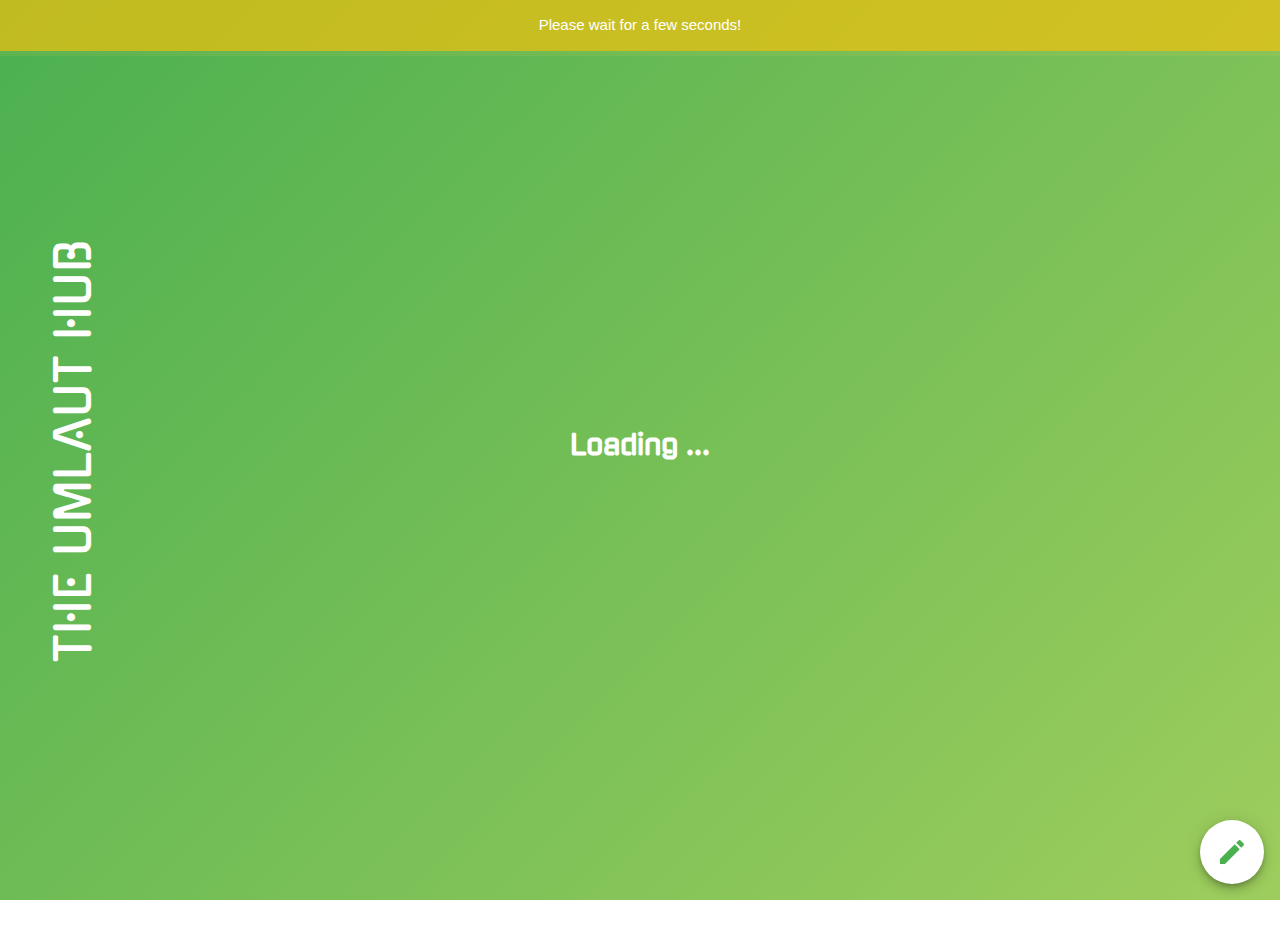
<file: index.html>
<!DOCTYPE html>
<html>
<head>
    <meta charset="UTF-8" />
    <meta name="viewport" content="width=device-width, initial-scale=1.0" />
    <meta http-equiv="X-UA-Compatible" content="ie=edge" />
    <title>The Umlaut Hub</title>
    <link rel="stylesheet" href="https://fonts.googleapis.com/css?family=Gugi:400,600,800" />
    <link rel="stylesheet" href="Content/fontawesome-all.min.css" />
    <link rel="stylesheet" href="Content/bootstrap.min.css" />
    <link rel="stylesheet" href="Content/main.css" />
</head>
<body>
    <div class="dropbox-container">
        <div id="dropbox" class="dropbox">
            <div class="message">
                <div class="warning-message" id="warning-message">
                    Please wait for a few seconds!
                </div>
                <h3 class="center-message" id="center-message">
                    Loading ...
                </h3>
            </div>
        </div>
    </div>
    <div class="container">
        <div class="left">
            <div class="spinner">
                <span>The Umlaut Hub</span>
            </div>
        </div>
        <div class="fixed-table">
            <table width="100%" class="table-display" id="fixedtable">
                <col width="82%">
                <col width="170px">
                <col width="1px">
                <col width="160px">
                <tr>
                    <th></th>
                    <th>Level</th>
                    <th></th>
                    <th>Suite</th>
                </tr>
            </table>
        </div>
        <div class="right">
            <div class="table-container">
                <table id="table-1" width="100%" class="table-display">
                    <col width="80%">
                    <col width="10%">
                    <col width="10%">
                </table>
                <table id="table-2" width="100%" class="table-display">
                    <col width="80%">
                    <col width="10%">
                    <col width="10%">
                </table>
            </div>
        </div>
    </div>
    
    <div id="modal-overlay">
        <div id="modal-overlay-hide"></div>
        <div id="modal">
            <div>
                <nav>
                    <div class="nav nav-tabs" id="nav-tab" role="tablist">
                        <a class="nav-item nav-link active" id="nav-one-tab" data-toggle="tab" href="#nav-one"
                           role="tab" aria-controls="nav-one" aria-selected="true">Editor</a>
                        <a class="nav-item nav-link" id="nav-two-tab" data-toggle="tab" href="#nav-two" role="tab"
                           aria-controls="nav-two" aria-selected="false">Log</a>
                    </div>
                </nav>
    
                <div class="tab-content" id="nav-tabContent">
                    <div class="tab-pane fade show active" id="nav-one" role="tabpanel" aria-labelledby="nav-one-tab">
                        <table id="makeEditable" class="table">
                            <thead></thead>
                            <tbody></tbody>
                        </table>
                        <button id="but_add" class="btn btn-secondary">
                            Add New Row
                        </button>
                    </div>
    
                    <div class="tab-pane fade" id="nav-two" role="tabpanel" aria-labelledby="nav-two-tab">
                        <table id="logTable" class="table">
                            <thead></thead>
                            <tbody></tbody>
                        </table>
                    </div>
                </div>
            </div>
        </div>
    </div>
    
    <button id="modal-open">
        <svg viewBox="0 0 24 24">
            <path d="M3 17.25V21h3.75L17.81 9.94l-3.75-3.75L3 17.25zM20.71 7.04c.39-.39.39-1.02 0-1.41l-2.34-2.34c-.39-.39-1.02-.39-1.41 0l-1.83 1.83 3.75 3.75 1.83-1.83z"
                  fill="currentColor" />
            <path fill="none" d="M0 0h24v24H0z" />
        </svg>
    </button>
    
    <script type="text/javascript" src="Scripts/jquery-3.3.1.min.js" ></script>
    <script type="text/javascript" src="Scripts/bootstrap.min.js" ></script>
    <script type="text/javascript" src="Scripts/bootstable.js" ></script>
    <script type="text/javascript" src="Scripts/main.js" ></script>
</body>
</html>
</file>
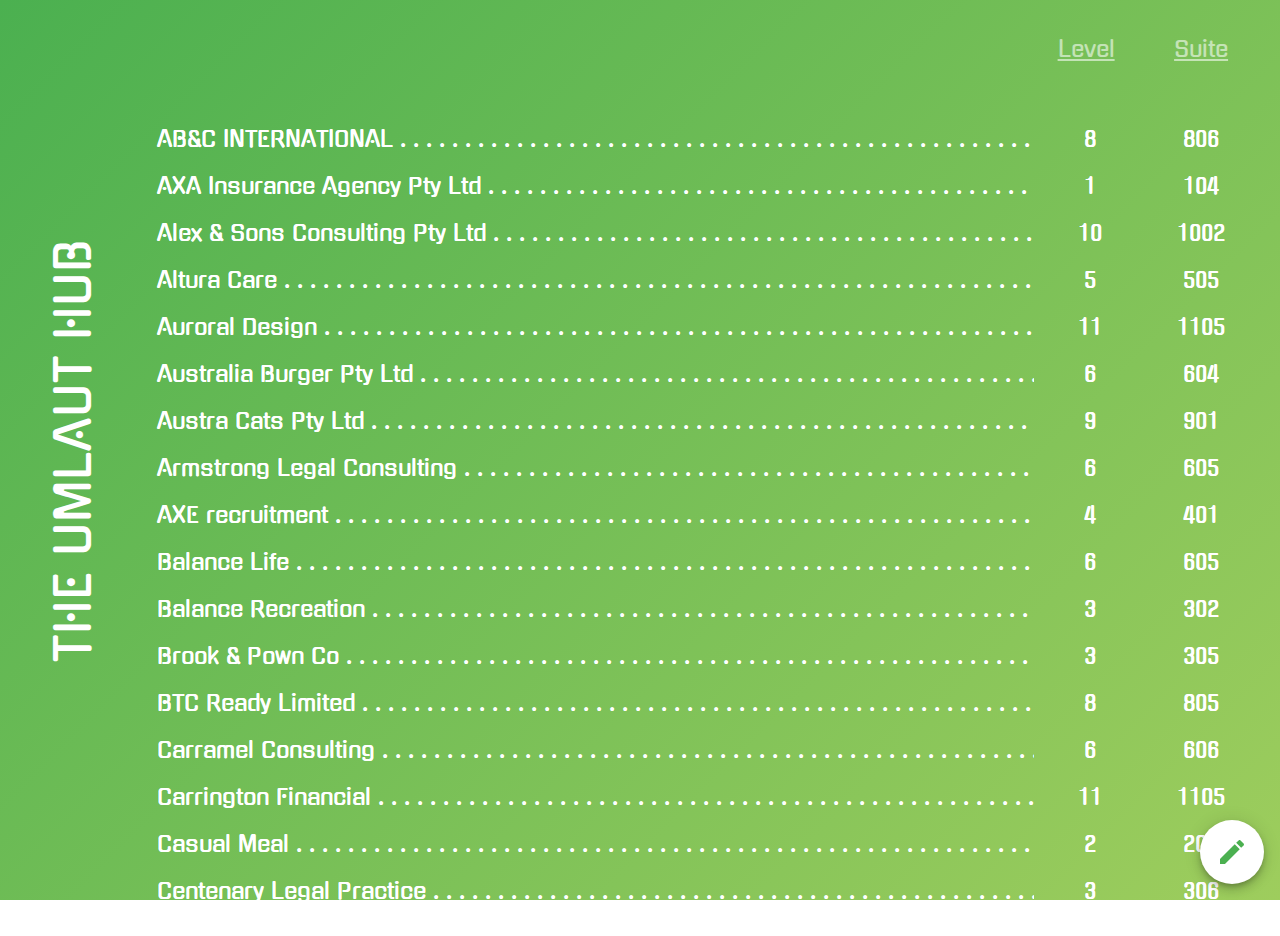
<file: directory.html>
<!DOCTYPE html>
<html lang="en">

<head>
    <meta charset="UTF-8">
    <meta name="viewport" content="width=device-width, initial-scale=1.0">
    <meta http-equiv="X-UA-Compatible" content="ie=edge">
    <title>The Umlaut Hub</title>
    <link rel="stylesheet" href="https://fonts.googleapis.com/css?family=Gugi:400,600,800">
    <link rel="stylesheet" href="css/main.css">
</head>

<body>
    <div class="dropbox-container">
        <div id="dropbox" class="dropbox">
            <div class="message">
                <h3>Please open the page with Chrome browser!</h3>
                <div class="warning-message" id="warning-message">
                    This site is optimized for Google Chrome Browser! Please follow this link to the
                    <a href="https://www.google.com/chrome/" target="_blank">Download</a> and reopen the site in Chrome.
                </div>
            </div>
        </div>
    </div>
    <div class="container">
        <div class="left">
            <div class="spinner">
                <span>The Umlaut Hub</span>
            </div>
        </div>
        <div class="fixed-table">
            <table width="100%" class="table" id="fixedtable">
                <col width="82%">
                <col width="170px">
                <col width="1px">
                <col width="160px">
                <tr>
                    <th></th>
                    <th>Level</th>
                    <th></th>
                    <th>Suite</th>
                </tr>
            </table>
        </div>
        <div class="right">
            <div class="table-container">
                <table id="table-1" width="100%" class="table">
                    <col width="80%">
                    <col width="10%">
                    <col width="10%">
                </table>
                <table id="table-2" width="100%" class="table">
                    <col width="80%">
                    <col width="10%">
                    <col width="10%">
                </table>
            </div>
        </div>
    </div>

    <div id="modal-overlay">
        <div id="modal-overlay-hide"></div>
        <div id="modal">
            <div>Inline Editor tab | Log tab (Put your interface here)</div>
        </div>
    </div>

    <button id="modal-open"><svg viewBox="0 0 24 24"><path d="M3 17.25V21h3.75L17.81 9.94l-3.75-3.75L3 17.25zM20.71 7.04c.39-.39.39-1.02 0-1.41l-2.34-2.34c-.39-.39-1.02-.39-1.41 0l-1.83 1.83 3.75 3.75 1.83-1.83z" fill="currentColor"/><path fill="none" d="M0 0h24v24H0z"/></svg></button>

    <script src="js/jquery-3.3.1.min.js"></script>
    <script src="js/main.js"></script>
</body>

</html>
</file>
<file: Content/main.css>
/** Global Rules **/

* {
  box-sizing: border-box;
}

html,
body {
  margin: 0;
  padding: 0;
}

body {
  overflow: hidden;
  position: relative;
  width: 100%;
  height: 100vh;
  border: 0;
  /* min-height: 800px; */
}

.hidden {
    display: none;
}

/** Start DropBox **/

.dropbox-container {
  /* background: rgba(0, 0, 0, .25); */
  width: 100%;
  height: 100vh;
  position: absolute;
  top: 0;
  left: 0;
  z-index: 9999;
  padding: 20px;
  font-family: 'Gugi', sans-serif;
}

.dropbox {
  width: 100%;
  height: 100%;
  display: flex;
  align-items: center;
  justify-content: center;
}

.dropbox h3 {
  color: #fff;
  font-weight: 600;
}

/** End DropBox **/
.container {
  padding: 24px;
  background-image: linear-gradient(-45deg, #9ecd5d, #4bb050);
  height: 100%;
  width: 100%;
  min-width: 100%;
  min-height: 100%;
}

p {
  font-family: 'Gugi', sans-serif;
  color: #fff;
  font-weight: 400;
  font-size: 15px;
  line-height: 24px;
}
.warning-message {
  position: absolute;
  top: 0;
  left: 0;
  width: 100%;
  font-family: Arial, sans-serif;
  padding: 14px;
  background: rgba(255, 193, 7, 0.65);
  color: #fff;
  font-size: 15px;
  font-weight: 500;
  box-shadow: 0 5px 0 rgba(255, 214, 93, 0.1);
  text-align: center;
}
.warning-message a {
  text-decoration: none;
  color: #fff;
  font-weight: 700;
}

.left,
.right {
  height: 40px;
  color: #fff;
  line-height: 200%;
  text-align: center;
  float: left;
  position: relative;
  z-index: 3;
}

.left {
  width: 10%;
  height: 100%;
  min-height: 800px;
  display: flex;
  justify-content: center;
  align-items: center;
}

.right {
  width: 90%;
  height: 100%;
  overflow: hidden;
  padding-top: 32px;
  min-height: 800px;
}

.table-container {
  width: 100%;
  overflow: auto;
}

.right .table-display {
  width: 100%;
  table-layout: fixed;
  font-family: 'Gugi', sans-serif;
  border-collapse: collapse;
  border-spacing: 0;
  position: absolute;
}

#fixedtable {
  position: absolute;
  top: 0;
  left: 0;
  width: 100%;
  z-index: 999;
}

.fixed-table {
  height: 60px;
  color: #fff;
  font-family: 'Gugi', sans-serif;
  font-weight: 400;
  position: relative;
  z-index: 99999;
}

.fixed-table th {
  font-weight: 400 !important;
  text-decoration: underline;
}

#fixedtable tr {
  display: none;
}

#fixedtable tr th {
  font-weight: 400;
}

#table-1 {
  animation: scrollTable1 60s linear infinite;
}

#table-2 {
  animation: scrollTable2 60s linear infinite;
}

#table-1 tr:first-of-type,
#table-2 tr:first-of-type {
  display: none !important;
}

#table-1 tr th:first-child,
#table-1 tr td:first-child {
  display: none !important;
}
#table-2 tr th:first-child,
#table-2 tr td:first-child {
  display: none !important;
}
@keyframes scrollTable1 {
  0% {
    transform: translateY(100%);
  }
  100% {
    transform: translateY(0%);
  }
}

@keyframes scrollTable2 {
  0% {
    transform: translateY(0%);
  }
  100% {
    transform: translateY(-100%);
  }
}

.right table tr td:nth-child(2) {
  text-align: left;
  display: flex;
  overflow: hidden;
  padding-left: 10px;
}

.table-display tr td:nth-child(2) {
  white-space: nowrap;
}

.spinner {
  width: calc(100vh - 40px);
  text-align: center;
  transform: rotate(-90deg);
  transform-origin: 50% 50%;
  margin-left: -24px;
}

.spinner span {
  display: block;
  text-transform: uppercase;
  font-family: 'Gugi', sans-serif;
  font-size: 48px;
  letter-spacing: 1px;
  white-space: nowrap;
  color: #fff;
}

th,
td,
tr {
  overflow: hidden;
  font-size: 22px;
  line-height: 45px;
}

#modal-overlay {
  display: none;

  position: absolute;
  top: 0;
  left: 0;
  right: 0;
  bottom: 0;

  background-color: rgba(0, 0, 0, 0.5);
  z-index: 99999;

  align-items: center;
  justify-content: center;
}
#modal-overlay-hide {
  position: absolute;
  top: 0;
  left: 0;
  right: 0;
  bottom: 0;
}
#modal {
  width: 80%;
  height: 80%;

  background-color: #fff;
  border-radius: 0px;

  font-family: system-ui, sans-serif;
  font-size: 24px;

  position: relative;
  z-index: 999999;

  padding: 20px;
  overflow: auto;
}
#modal-open {
  position: absolute;
  bottom: 16px;
  right: 16px;
  width: 64px;
  height: 64px;
  border-radius: 50%;
  background-color: #fff;
  appearance: none;
  -webkit-appearance: none;
  border: none;
  box-shadow: 0px 3px 5px -1px rgba(0, 0, 0, 0.2),
    0px 6px 10px 0px rgba(0, 0, 0, 0.14), 0px 1px 18px 0px rgba(0, 0, 0, 0.12);
  cursor: pointer;
  z-index: 99998;

  display: flex;
  justify-content: center;
  align-items: center;

  transition: box-shadow 0.2s;
}
#modal-open svg {
  width: 32px;
  height: 32px;
  color: #4bb050;
}
#modal-open:hover {
  box-shadow: 0px 7px 8px -4px rgba(0, 0, 0, 0.2),
    0px 12px 17px 2px rgba(0, 0, 0, 0.14), 0px 5px 22px 4px rgba(0, 0, 0, 0.12);
}
#modal-open:active {
  opacity: 0.5;
}
#modal-open:focus {
  outline: none;
}

#fixedtable th {
    text-align: center;
}

#makeEditable td, #logTable td,
#makeEditable th, #logTable th {
    font-size: 16px;
}

/** Media Queries **/
@media (min-width: 1900px) {
    .spinner span {
    font-size: 58px;
    font-weight: 600;
  }
  th,
  td,
  tr {
    overflow: hidden;
    font-size: 26px;
    line-height: 60px;
    font-weight: 600;
  }
  .fixed-table {
    height: 65px;
  }
}
</file>
<file: css/main.css>
/** Global Rules **/

* {
  box-sizing: border-box;
}

html,
body {
  margin: 0;
  padding: 0;
}

body {
  overflow: hidden;
  position: relative;
  width: 100%;
  height: 100vh;
  border: 0;
  /* min-height: 800px; */
}

/** Start DropBox (delete this)**/

.dropbox-container {
  /* background: rgba(0, 0, 0, .25); */
  width: 100%;
  height: 100vh;
  position: absolute;
  top: 0;
  left: 0;
  z-index: 9999;
  padding: 20px;
  font-family: 'Gugi', sans-serif;
}

.dropbox {
  width: 100%;
  height: 100%;
  display: flex;
  align-items: center;
  justify-content: center;
}

.dropbox h3 {
  color: #fff;
  font-weight: 600;
}

/** End DropBox **/

.container {
  padding: 24px;
  background-image: linear-gradient(-45deg, #9ecd5d, #4bb050);
  height: 100%;
  width: 100%;
  min-width: 100%;
  min-height: 100%;
}

p {
  font-family: 'Gugi', sans-serif;
  color: #fff;
  font-weight: 400;
  font-size: 15px;
  line-height: 24px;
}
.warning-message {
  position: absolute;
  top: 0;
  left: 0;
  width: 100%;
  font-family: Arial, sans-serif;
  padding: 14px;
  background: rgba(255, 193, 7, 0.65);
  color: #fff;
  font-size: 15px;
  font-weight: 500;
  box-shadow: 0 5px 0 rgba(255, 214, 93, 0.1);
  text-align: center;
}
.warning-message a {
  text-decoration: none;
  color: #fff;
  font-weight: 700;
}

.left,
.right {
  height: 40px;
  color: #fff;
  line-height: 200%;
  text-align: center;
  float: left;
  position: relative;
  z-index: 3;
}

.left {
  width: 10%;
  height: 100%;
  min-height: 800px;
  display: flex;
  justify-content: center;
  align-items: center;
}

.right {
  width: 90%;
  height: 100%;
  overflow: hidden;
  padding-top: 32px;
  min-height: 800px;
}

.table-container {
  width: 100%;
  overflow: auto;
}

.right .table {
  width: 100%;
  table-layout: fixed;
  font-family: 'Gugi', sans-serif;
  border-collapse: collapse;
  border-spacing: 0;
  position: absolute;
}

#fixedtable {
  position: absolute;
  top: 0;
  left: 0;
  width: 100%;
  z-index: 999;
}

.fixed-table {
  height: 60px;
  color: #fff;
  font-family: 'Gugi', sans-serif;
  font-weight: 400;
  position: relative;
  z-index: 99999;
}

.fixed-table th {
  font-weight: 400 !important;
  text-decoration: underline;
}

#fixedtable tr {
  display: none;
}

#fixedtable tr th {
  font-weight: 400;
}

#table-1 {
  animation: scrollTable1 60s linear infinite;
}

#table-2 {
  animation: scrollTable2 60s linear infinite;
}

#table-1 tr:first-of-type,
#table-2 tr:first-of-type {
  display: none !important;
}

#table-1 tr th:first-child,
#table-1 tr td:first-child {
  display: none !important;
}
#table-2 tr th:first-child,
#table-2 tr td:first-child {
  display: none !important;
}
@keyframes scrollTable1 {
  0% {
    transform: translateY(100%);
  }
  100% {
    transform: translateY(0%);
  }
}

@keyframes scrollTable2 {
  0% {
    transform: translateY(0%);
  }
  100% {
    transform: translateY(-100%);
  }
}

.right table tr td:nth-child(2) {
  text-align: left;
  display: flex;
  overflow: hidden;
  padding-left: 10px;
}

.table tr td:nth-child(2) {
  white-space: nowrap;
}

.spinner {
  width: calc(100vh - 40px);
  text-align: center;
  transform: rotate(-90deg);
  transform-origin: 50% 50%;
  margin-left: -24px;
}

.spinner span {
  display: block;
  text-transform: uppercase;
  font-family: 'Gugi', sans-serif;
  font-size: 48px;
  letter-spacing: 1px;
  white-space: nowrap;
  color: #fff;
}

th,
td,
tr {
  overflow: hidden;
  font-size: 22px;
  line-height: 45px;
}

#modal-overlay {
  display: none;

  position: absolute;
  top: 0;
  left: 0;
  right: 0;
  bottom: 0;

  background-color: rgba(0, 0, 0, 0.5);
  z-index: 99999;

  align-items: center;
  justify-content: center;
}
#modal-overlay-hide {
  position: absolute;
  top: 0;
  left: 0;
  right: 0;
  bottom: 0;
}
#modal {
  width: 80%;
  height: 80%;

  background-color: #fff;
  border-radius: 20px;

  font-family: system-ui, sans-serif;
  font-size: 24px;

  position: relative;
  z-index: 999999;

  display: flex;
  align-items: center;
  justify-content: center;
}
#modal-open {
  position: absolute;
  bottom: 16px;
  right: 16px;
  width: 64px;
  height: 64px;
  border-radius: 50%;
  background-color: #fff;
  appearance: none;
  -webkit-appearance: none;
  border: none;
  box-shadow: 0px 3px 5px -1px rgba(0, 0, 0, 0.2),
    0px 6px 10px 0px rgba(0, 0, 0, 0.14), 0px 1px 18px 0px rgba(0, 0, 0, 0.12);
  cursor: pointer;
  z-index: 99998;

  display: flex;
  justify-content: center;
  align-items: center;

  transition: box-shadow 0.2s;
}
#modal-open svg {
  width: 32px;
  height: 32px;
  color: #4bb050;
}
#modal-open:hover {
  box-shadow: 0px 7px 8px -4px rgba(0, 0, 0, 0.2),
    0px 12px 17px 2px rgba(0, 0, 0, 0.14), 0px 5px 22px 4px rgba(0, 0, 0, 0.12);
}
#modal-open:active {
  opacity: 0.5;
}
#modal-open:focus {
  outline: none;
}

/** Media Queries **/
@media (min-width: 1900px) {
  .spinner span {
    font-size: 58px;
    font-weight: 600;
  }
  th,
  td,
  tr {
    overflow: hidden;
    font-size: 26px;
    line-height: 60px;
    font-weight: 600;
  }
  .fixed-table {
    height: 65px;
  }
}
</file>
